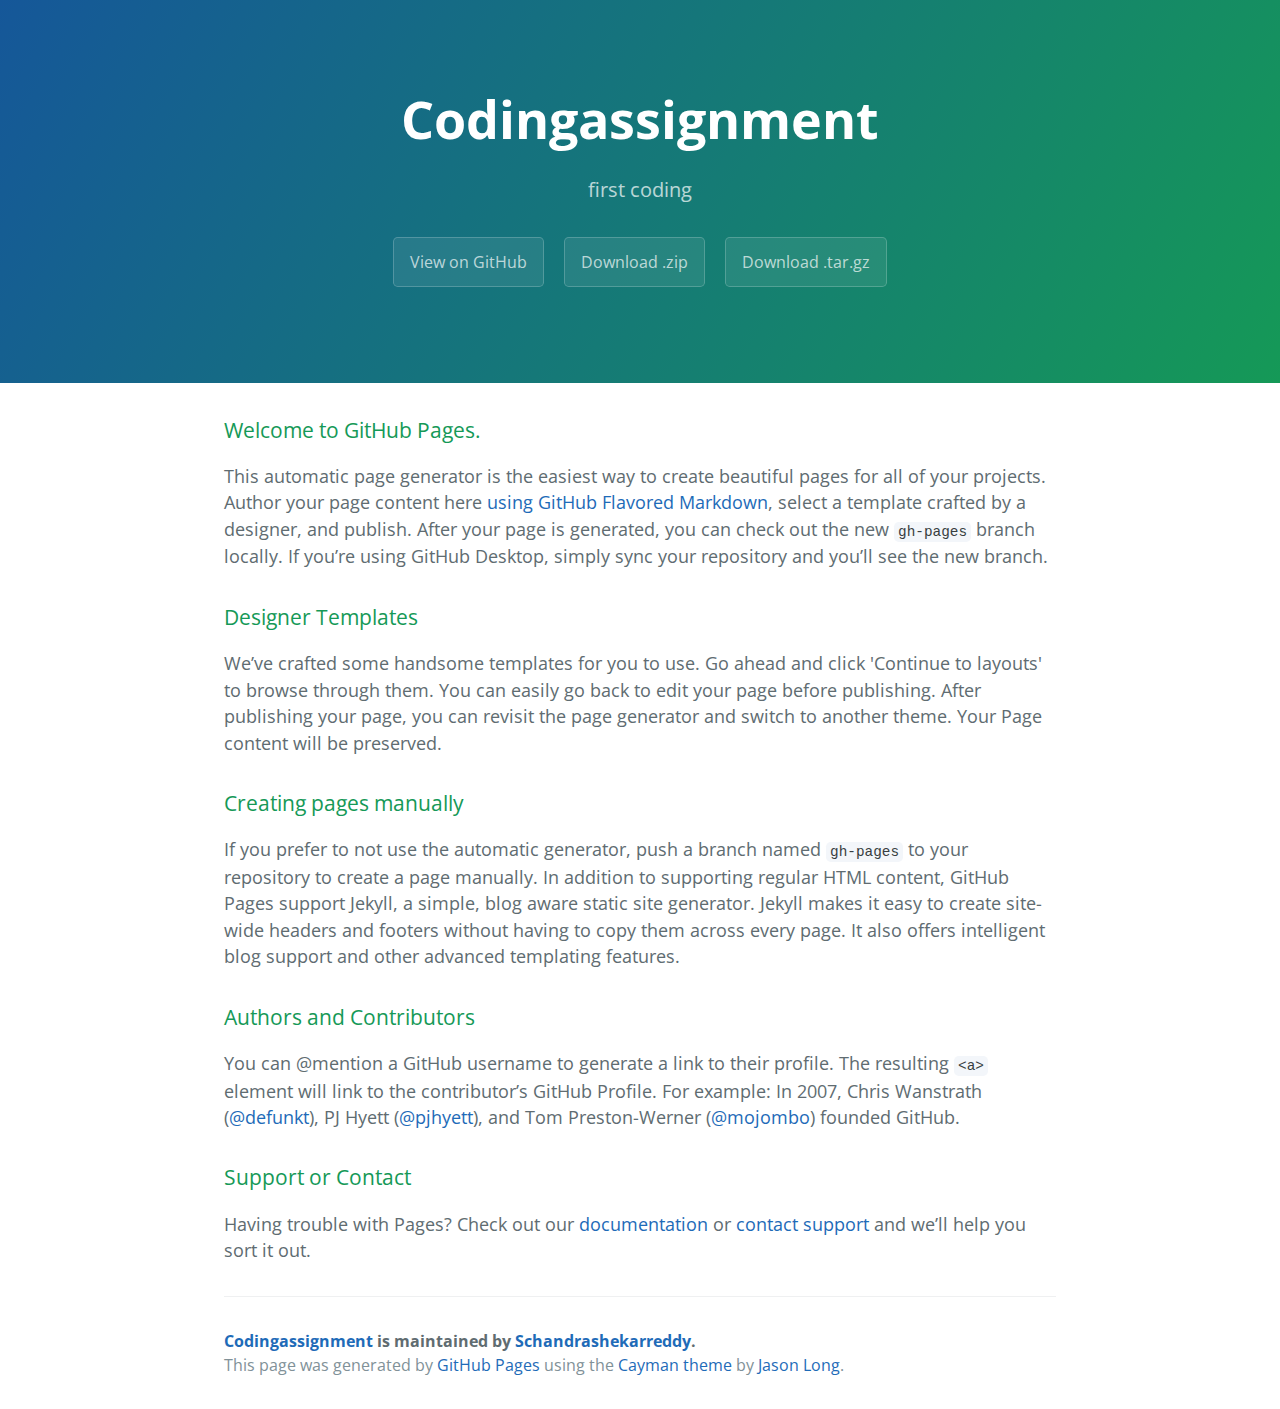
<file: index.html>
<!DOCTYPE html>
<html lang="en-us">
  <head>
    <meta charset="UTF-8">
    <title>Codingassignment by Schandrashekarreddy</title>
    <meta name="viewport" content="width=device-width, initial-scale=1">
    <link rel="stylesheet" type="text/css" href="stylesheets/normalize.css" media="screen">
    <link href='https://fonts.googleapis.com/css?family=Open+Sans:400,700' rel='stylesheet' type='text/css'>
    <link rel="stylesheet" type="text/css" href="stylesheets/stylesheet.css" media="screen">
    <link rel="stylesheet" type="text/css" href="stylesheets/github-light.css" media="screen">
  </head>
  <body>
    <section class="page-header">
      <h1 class="project-name">Codingassignment</h1>
      <h2 class="project-tagline">first coding</h2>
      <a href="https://github.com/Schandrashekarreddy/Codingassignment" class="btn">View on GitHub</a>
      <a href="https://github.com/Schandrashekarreddy/Codingassignment/zipball/master" class="btn">Download .zip</a>
      <a href="https://github.com/Schandrashekarreddy/Codingassignment/tarball/master" class="btn">Download .tar.gz</a>
    </section>

    <section class="main-content">
      <h3>
<a id="welcome-to-github-pages" class="anchor" href="#welcome-to-github-pages" aria-hidden="true"><span aria-hidden="true" class="octicon octicon-link"></span></a>Welcome to GitHub Pages.</h3>

<p>This automatic page generator is the easiest way to create beautiful pages for all of your projects. Author your page content here <a href="https://guides.github.com/features/mastering-markdown/">using GitHub Flavored Markdown</a>, select a template crafted by a designer, and publish. After your page is generated, you can check out the new <code>gh-pages</code> branch locally. If you’re using GitHub Desktop, simply sync your repository and you’ll see the new branch.</p>

<h3>
<a id="designer-templates" class="anchor" href="#designer-templates" aria-hidden="true"><span aria-hidden="true" class="octicon octicon-link"></span></a>Designer Templates</h3>

<p>We’ve crafted some handsome templates for you to use. Go ahead and click 'Continue to layouts' to browse through them. You can easily go back to edit your page before publishing. After publishing your page, you can revisit the page generator and switch to another theme. Your Page content will be preserved.</p>

<h3>
<a id="creating-pages-manually" class="anchor" href="#creating-pages-manually" aria-hidden="true"><span aria-hidden="true" class="octicon octicon-link"></span></a>Creating pages manually</h3>

<p>If you prefer to not use the automatic generator, push a branch named <code>gh-pages</code> to your repository to create a page manually. In addition to supporting regular HTML content, GitHub Pages support Jekyll, a simple, blog aware static site generator. Jekyll makes it easy to create site-wide headers and footers without having to copy them across every page. It also offers intelligent blog support and other advanced templating features.</p>

<h3>
<a id="authors-and-contributors" class="anchor" href="#authors-and-contributors" aria-hidden="true"><span aria-hidden="true" class="octicon octicon-link"></span></a>Authors and Contributors</h3>

<p>You can @mention a GitHub username to generate a link to their profile. The resulting <code>&lt;a&gt;</code> element will link to the contributor’s GitHub Profile. For example: In 2007, Chris Wanstrath (<a href="https://github.com/defunkt" class="user-mention">@defunkt</a>), PJ Hyett (<a href="https://github.com/pjhyett" class="user-mention">@pjhyett</a>), and Tom Preston-Werner (<a href="https://github.com/mojombo" class="user-mention">@mojombo</a>) founded GitHub.</p>

<h3>
<a id="support-or-contact" class="anchor" href="#support-or-contact" aria-hidden="true"><span aria-hidden="true" class="octicon octicon-link"></span></a>Support or Contact</h3>

<p>Having trouble with Pages? Check out our <a href="https://help.github.com/pages">documentation</a> or <a href="https://github.com/contact">contact support</a> and we’ll help you sort it out.</p>

      <footer class="site-footer">
        <span class="site-footer-owner"><a href="https://github.com/Schandrashekarreddy/Codingassignment">Codingassignment</a> is maintained by <a href="https://github.com/Schandrashekarreddy">Schandrashekarreddy</a>.</span>

        <span class="site-footer-credits">This page was generated by <a href="https://pages.github.com">GitHub Pages</a> using the <a href="https://github.com/jasonlong/cayman-theme">Cayman theme</a> by <a href="https://twitter.com/jasonlong">Jason Long</a>.</span>
      </footer>

    </section>

  
  </body>
</html>
</file>
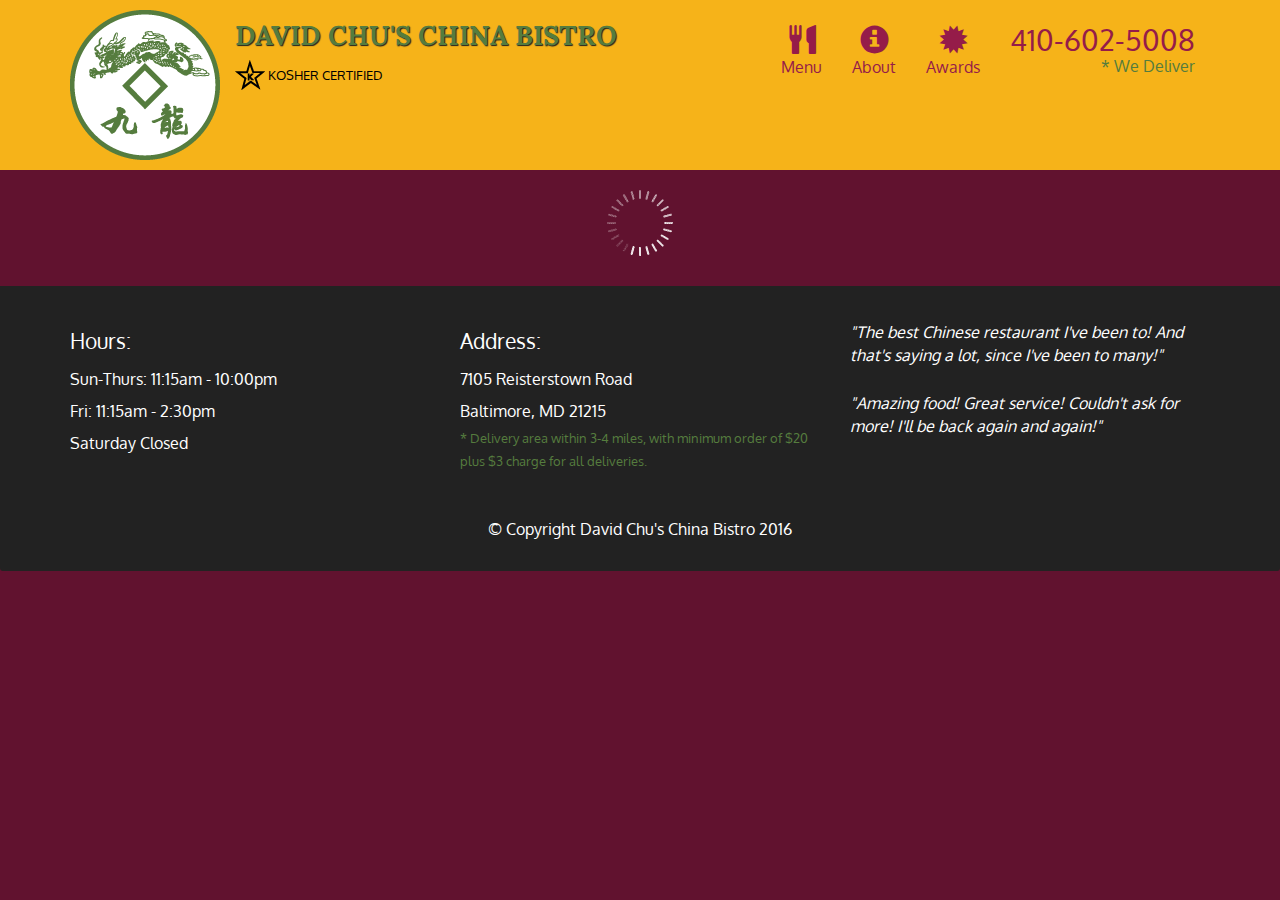
<file: module-5-solution/index.html>
<!doctype html>
<html lang="en">
  <head>
    <meta charset="utf-8">
    <meta http-equiv="X-UA-Compatible" content="IE=edge">
    <meta name="viewport" content="width=device-width, initial-scale=1">
    <title>David Chu's China Bistro</title>
    <link rel="stylesheet" href="css/bootstrap.min.css">
    <link rel="stylesheet" href="css/styles.css">
    <link href='https://fonts.googleapis.com/css?family=Oxygen:400,300,700' rel='stylesheet' type='text/css'>
    <link href='https://fonts.googleapis.com/css?family=Lora' rel='stylesheet' type='text/css'>
  </head>
<body>
  <header>
    <nav id="header-nav" class="navbar navbar-default">
      <div class="container">
        <div class="navbar-header">
          <a href="index.html" class="pull-left visible-md visible-lg">
            <div id="logo-img" alt="Logo image"></div>
          </a>

          <div class="navbar-brand">
            <a href="index.html"><h1>David Chu's China Bistro</h1></a>
            <p>
              <img src="images/star-k-logo.png" alt="Kosher certification">
              <span>Kosher Certified</span>
            </p>
          </div>

          <button id="navbarToggle" type="button" class="navbar-toggle collapsed" data-toggle="collapse" data-target="#collapsable-nav" aria-expanded="false">
            <span class="sr-only">Toggle navigation</span>
            <span class="icon-bar"></span>
            <span class="icon-bar"></span>
            <span class="icon-bar"></span>
          </button>
        </div>
        
        <div id="collapsable-nav" class="collapse navbar-collapse">
           <ul id="nav-list" class="nav navbar-nav navbar-right">
            <li id="navHomeButton" class="visible-xs active">
              <a href="index.html">
                <span class="glyphicon glyphicon-home"></span> Home</a>
            </li>
            <li id="navMenuButton">
               <a href="#" onclick="$dc.loadMenuItems({{randomCategoryShortName}});"> 
                <span class="glyphicon glyphicon-cutlery"></span><br class="hidden-xs"> Menu</a>
            </li>
            <li>
              <a href="#">
                <span class="glyphicon glyphicon-info-sign"></span><br class="hidden-xs"> About</a>
            </li>
            <li>
              <a href="#">
                <span class="glyphicon glyphicon-certificate"></span><br class="hidden-xs"> Awards</a>
            </li>
            <li id="phone" class="hidden-xs">
              <a href="tel:410-602-5008">
                <span>410-602-5008</span></a><div>* We Deliver</div>
            </li>
          </ul><!-- #nav-list -->
        </div><!-- .collapse .navbar-collapse -->
      </div><!-- .container -->
    </nav><!-- #header-nav -->
  </header>

  <div id="call-btn" class="visible-xs">
    <a class="btn" href="tel:410-602-5008">
    <span class="glyphicon glyphicon-earphone"></span>
    410-602-5008
    </a>
  </div>
  <div id="xs-deliver" class="text-center visible-xs">* We Deliver</div>

  <div id="main-content" class="container"></div>

  <footer class="panel-footer">
    <div class="container">
      <div class="row">
        <section id="hours" class="col-sm-4">
          <span>Hours:</span><br>
          Sun-Thurs: 11:15am - 10:00pm<br>
          Fri: 11:15am - 2:30pm<br>
          Saturday Closed
          <hr class="visible-xs">
        </section>
        <section id="address" class="col-sm-4">
          <span>Address:</span><br>
          7105 Reisterstown Road<br>
          Baltimore, MD 21215
          <p>* Delivery area within 3-4 miles, with minimum order of $20 plus $3 charge for all deliveries.</p>
          <hr class="visible-xs">
        </section>
        <section id="testimonials" class="col-sm-4">
          <p>"The best Chinese restaurant I've been to! And that's saying a lot, since I've been to many!"</p>
          <p>"Amazing food! Great service! Couldn't ask for more! I'll be back again and again!"</p>
        </section>
      </div>
      <div class="text-center">&copy; Copyright David Chu's China Bistro 2016</div>
    </div>
  </footer>

  <!-- jQuery (Bootstrap JS plugins depend on it) -->
  <script src="js/jquery-2.1.4.min.js"></script>
  <script src="js/bootstrap.min.js"></script>
  <script src="js/ajax-utils.js"></script>
  <script src="js/script.js"></script>
</body>
</html>
</file>
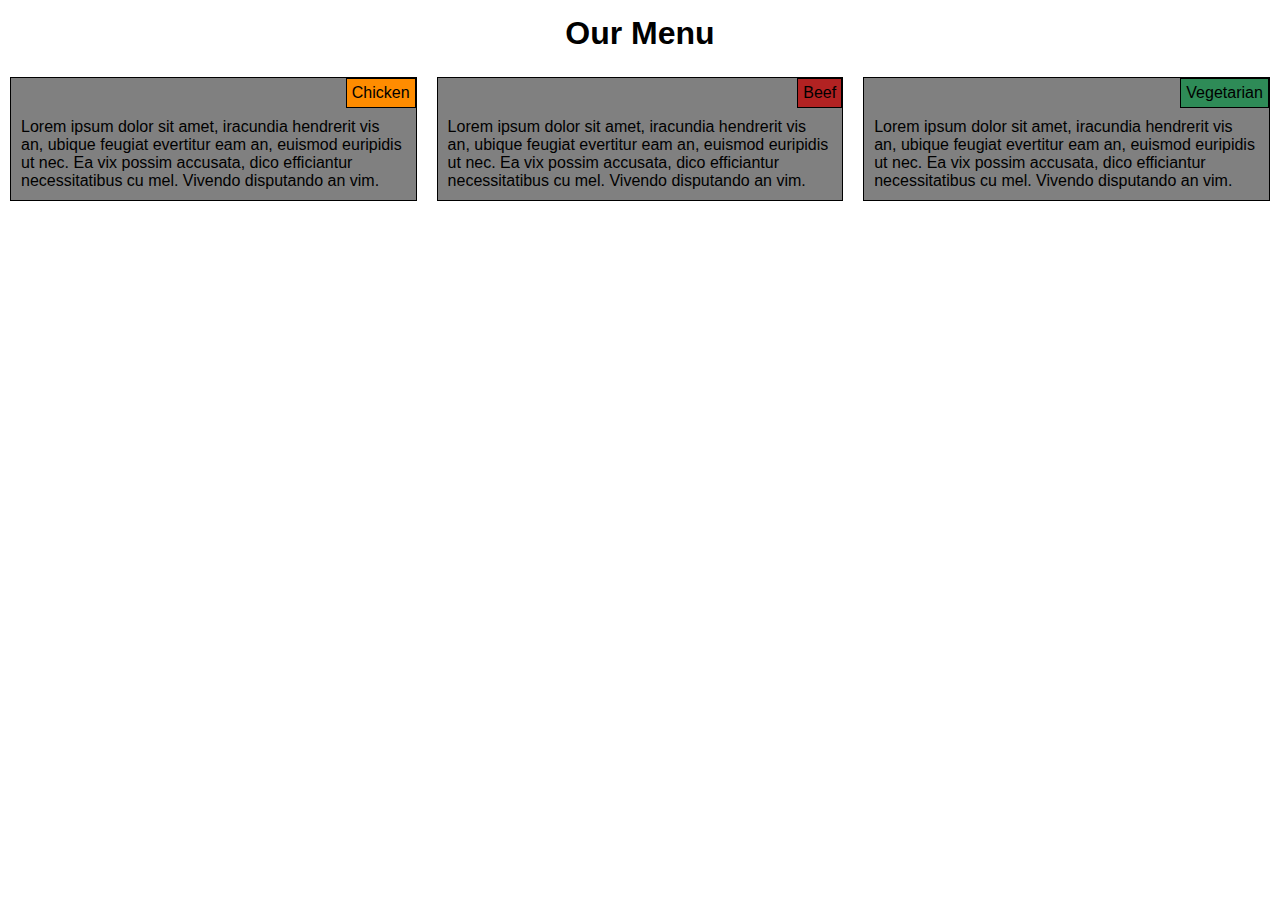
<file: Module2ans/index.html>
<!DOCTYPE html>
<html>
<head>
<meta charset="utf-8">
<meta name="viewport" content="width=device-width, initial-scale=1">
<link rel="stylesheet" href="designs.css">
<title>Assignment 2</title>
</head>

<body>
<h1>Our Menu</h1>
  
  <div class="col-lg-4 col-md-6 col-sm-12">
    <div class = "sub-section">
      <div class = "sub-section-title" id="chicken">Chicken</div>
      <p>
        Lorem ipsum dolor sit amet, iracundia hendrerit vis an, ubique feugiat evertitur eam an, euismod euripidis ut nec. Ea vix possim accusata, dico efficiantur necessitatibus cu mel. Vivendo disputando an vim. 
      </div>
   </div>
    
  <div class="col-lg-4 col-md-6 col-sm-12">
    <div class = "sub-section">
      <div class = "sub-section-title" id="beef">Beef</div>
      <p>
        Lorem ipsum dolor sit amet, iracundia hendrerit vis an, ubique feugiat evertitur eam an, euismod euripidis ut nec. Ea vix possim accusata, dico efficiantur necessitatibus cu mel. Vivendo disputando an vim.
      </p>
      </div>
   </div>

  <div class="col-lg-4 col-md-12 col-sm-12">
    <div class = "sub-section">
      <div class = "sub-section-title" id="vegetarian">Vegetarian</div>
      <p>
        Lorem ipsum dolor sit amet, iracundia hendrerit vis an, ubique feugiat evertitur eam an, euismod euripidis ut nec. Ea vix possim accusata, dico efficiantur necessitatibus cu mel. Vivendo disputando an vim.
      </p>
      </div>
   </div>
</body>
</html>
</file>
<file: stylesheets/stylesheet.css>
* {
  box-sizing: border-box; }

body {
  padding: 0;
  margin: 0;
  font-family: "Open Sans", "Helvetica Neue", Helvetica, Arial, sans-serif;
  font-size: 16px;
  line-height: 1.5;
  color: #606c71; }

a {
  color: #1e6bb8;
  text-decoration: none; }
  a:hover {
    text-decoration: underline; }

.btn {
  display: inline-block;
  margin-bottom: 1rem;
  color: rgba(255, 255, 255, 0.7);
  background-color: rgba(255, 255, 255, 0.08);
  border-color: rgba(255, 255, 255, 0.2);
  border-style: solid;
  border-width: 1px;
  border-radius: 0.3rem;
  transition: color 0.2s, background-color 0.2s, border-color 0.2s; }
  .btn + .btn {
    margin-left: 1rem; }

.btn:hover {
  color: rgba(255, 255, 255, 0.8);
  text-decoration: none;
  background-color: rgba(255, 255, 255, 0.2);
  border-color: rgba(255, 255, 255, 0.3); }

@media screen and (min-width: 64em) {
  .btn {
    padding: 0.75rem 1rem; } }

@media screen and (min-width: 42em) and (max-width: 64em) {
  .btn {
    padding: 0.6rem 0.9rem;
    font-size: 0.9rem; } }

@media screen and (max-width: 42em) {
  .btn {
    display: block;
    width: 100%;
    padding: 0.75rem;
    font-size: 0.9rem; }
    .btn + .btn {
      margin-top: 1rem;
      margin-left: 0; } }

.page-header {
  color: #fff;
  text-align: center;
  background-color: #159957;
  background-image: linear-gradient(120deg, #155799, #159957); }

@media screen and (min-width: 64em) {
  .page-header {
    padding: 5rem 6rem; } }

@media screen and (min-width: 42em) and (max-width: 64em) {
  .page-header {
    padding: 3rem 4rem; } }

@media screen and (max-width: 42em) {
  .page-header {
    padding: 2rem 1rem; } }

.project-name {
  margin-top: 0;
  margin-bottom: 0.1rem; }

@media screen and (min-width: 64em) {
  .project-name {
    font-size: 3.25rem; } }

@media screen and (min-width: 42em) and (max-width: 64em) {
  .project-name {
    font-size: 2.25rem; } }

@media screen and (max-width: 42em) {
  .project-name {
    font-size: 1.75rem; } }

.project-tagline {
  margin-bottom: 2rem;
  font-weight: normal;
  opacity: 0.7; }

@media screen and (min-width: 64em) {
  .project-tagline {
    font-size: 1.25rem; } }

@media screen and (min-width: 42em) and (max-width: 64em) {
  .project-tagline {
    font-size: 1.15rem; } }

@media screen and (max-width: 42em) {
  .project-tagline {
    font-size: 1rem; } }

.main-content :first-child {
  margin-top: 0; }
.main-content img {
  max-width: 100%; }
.main-content h1, .main-content h2, .main-content h3, .main-content h4, .main-content h5, .main-content h6 {
  margin-top: 2rem;
  margin-bottom: 1rem;
  font-weight: normal;
  color: #159957; }
.main-content p {
  margin-bottom: 1em; }
.main-content code {
  padding: 2px 4px;
  font-family: Consolas, "Liberation Mono", Menlo, Courier, monospace;
  font-size: 0.9rem;
  color: #383e41;
  background-color: #f3f6fa;
  border-radius: 0.3rem; }
.main-content pre {
  padding: 0.8rem;
  margin-top: 0;
  margin-bottom: 1rem;
  font: 1rem Consolas, "Liberation Mono", Menlo, Courier, monospace;
  color: #567482;
  word-wrap: normal;
  background-color: #f3f6fa;
  border: solid 1px #dce6f0;
  border-radius: 0.3rem; }
  .main-content pre > code {
    padding: 0;
    margin: 0;
    font-size: 0.9rem;
    color: #567482;
    word-break: normal;
    white-space: pre;
    background: transparent;
    border: 0; }
.main-content .highlight {
  margin-bottom: 1rem; }
  .main-content .highlight pre {
    margin-bottom: 0;
    word-break: normal; }
.main-content .highlight pre, .main-content pre {
  padding: 0.8rem;
  overflow: auto;
  font-size: 0.9rem;
  line-height: 1.45;
  border-radius: 0.3rem; }
.main-content pre code, .main-content pre tt {
  display: inline;
  max-width: initial;
  padding: 0;
  margin: 0;
  overflow: initial;
  line-height: inherit;
  word-wrap: normal;
  background-color: transparent;
  border: 0; }
  .main-content pre code:before, .main-content pre code:after, .main-content pre tt:before, .main-content pre tt:after {
    content: normal; }
.main-content ul, .main-content ol {
  margin-top: 0; }
.main-content blockquote {
  padding: 0 1rem;
  margin-left: 0;
  color: #819198;
  border-left: 0.3rem solid #dce6f0; }
  .main-content blockquote > :first-child {
    margin-top: 0; }
  .main-content blockquote > :last-child {
    margin-bottom: 0; }
.main-content table {
  display: block;
  width: 100%;
  overflow: auto;
  word-break: normal;
  word-break: keep-all; }
  .main-content table th {
    font-weight: bold; }
  .main-content table th, .main-content table td {
    padding: 0.5rem 1rem;
    border: 1px solid #e9ebec; }
.main-content dl {
  padding: 0; }
  .main-content dl dt {
    padding: 0;
    margin-top: 1rem;
    font-size: 1rem;
    font-weight: bold; }
  .main-content dl dd {
    padding: 0;
    margin-bottom: 1rem; }
.main-content hr {
  height: 2px;
  padding: 0;
  margin: 1rem 0;
  background-color: #eff0f1;
  border: 0; }

@media screen and (min-width: 64em) {
  .main-content {
    max-width: 64rem;
    padding: 2rem 6rem;
    margin: 0 auto;
    font-size: 1.1rem; } }

@media screen and (min-width: 42em) and (max-width: 64em) {
  .main-content {
    padding: 2rem 4rem;
    font-size: 1.1rem; } }

@media screen and (max-width: 42em) {
  .main-content {
    padding: 2rem 1rem;
    font-size: 1rem; } }

.site-footer {
  padding-top: 2rem;
  margin-top: 2rem;
  border-top: solid 1px #eff0f1; }

.site-footer-owner {
  display: block;
  font-weight: bold; }

.site-footer-credits {
  color: #819198; }

@media screen and (min-width: 64em) {
  .site-footer {
    font-size: 1rem; } }

@media screen and (min-width: 42em) and (max-width: 64em) {
  .site-footer {
    font-size: 1rem; } }

@media screen and (max-width: 42em) {
  .site-footer {
    font-size: 0.9rem; } }
</file>
<file: stylesheets/github-light.css>
/*
The MIT License (MIT)

Copyright (c) 2016 GitHub, Inc.

Permission is hereby granted, free of charge, to any person obtaining a copy
of this software and associated documentation files (the "Software"), to deal
in the Software without restriction, including without limitation the rights
to use, copy, modify, merge, publish, distribute, sublicense, and/or sell
copies of the Software, and to permit persons to whom the Software is
furnished to do so, subject to the following conditions:

The above copyright notice and this permission notice shall be included in all
copies or substantial portions of the Software.

THE SOFTWARE IS PROVIDED "AS IS", WITHOUT WARRANTY OF ANY KIND, EXPRESS OR
IMPLIED, INCLUDING BUT NOT LIMITED TO THE WARRANTIES OF MERCHANTABILITY,
FITNESS FOR A PARTICULAR PURPOSE AND NONINFRINGEMENT. IN NO EVENT SHALL THE
AUTHORS OR COPYRIGHT HOLDERS BE LIABLE FOR ANY CLAIM, DAMAGES OR OTHER
LIABILITY, WHETHER IN AN ACTION OF CONTRACT, TORT OR OTHERWISE, ARISING FROM,
OUT OF OR IN CONNECTION WITH THE SOFTWARE OR THE USE OR OTHER DEALINGS IN THE
SOFTWARE.

*/

.pl-c /* comment */ {
  color: #969896;
}

.pl-c1 /* constant, variable.other.constant, support, meta.property-name, support.constant, support.variable, meta.module-reference, markup.raw, meta.diff.header */,
.pl-s .pl-v /* string variable */ {
  color: #0086b3;
}

.pl-e /* entity */,
.pl-en /* entity.name */ {
  color: #795da3;
}

.pl-smi /* variable.parameter.function, storage.modifier.package, storage.modifier.import, storage.type.java, variable.other */,
.pl-s .pl-s1 /* string source */ {
  color: #333;
}

.pl-ent /* entity.name.tag */ {
  color: #63a35c;
}

.pl-k /* keyword, storage, storage.type */ {
  color: #a71d5d;
}

.pl-s /* string */,
.pl-pds /* punctuation.definition.string, string.regexp.character-class */,
.pl-s .pl-pse .pl-s1 /* string punctuation.section.embedded source */,
.pl-sr /* string.regexp */,
.pl-sr .pl-cce /* string.regexp constant.character.escape */,
.pl-sr .pl-sre /* string.regexp source.ruby.embedded */,
.pl-sr .pl-sra /* string.regexp string.regexp.arbitrary-repitition */ {
  color: #183691;
}

.pl-v /* variable */ {
  color: #ed6a43;
}

.pl-id /* invalid.deprecated */ {
  color: #b52a1d;
}

.pl-ii /* invalid.illegal */ {
  color: #f8f8f8;
  background-color: #b52a1d;
}

.pl-sr .pl-cce /* string.regexp constant.character.escape */ {
  font-weight: bold;
  color: #63a35c;
}

.pl-ml /* markup.list */ {
  color: #693a17;
}

.pl-mh /* markup.heading */,
.pl-mh .pl-en /* markup.heading entity.name */,
.pl-ms /* meta.separator */ {
  font-weight: bold;
  color: #1d3e81;
}

.pl-mq /* markup.quote */ {
  color: #008080;
}

.pl-mi /* markup.italic */ {
  font-style: italic;
  color: #333;
}

.pl-mb /* markup.bold */ {
  font-weight: bold;
  color: #333;
}

.pl-md /* markup.deleted, meta.diff.header.from-file */ {
  color: #bd2c00;
  background-color: #ffecec;
}

.pl-mi1 /* markup.inserted, meta.diff.header.to-file */ {
  color: #55a532;
  background-color: #eaffea;
}

.pl-mdr /* meta.diff.range */ {
  font-weight: bold;
  color: #795da3;
}

.pl-mo /* meta.output */ {
  color: #1d3e81;
}
</file>
<file: module-5-solution/css/styles.css>
body {
  font-size: 16px;
  color: #fff;
  background-color: #61122f;
  font-family: 'Oxygen', sans-serif;
}

/** HEADER **/
#header-nav {
  background-color: #f6b319;
  border-radius: 0;
  border: 0;
}

#logo-img {
  background: url('../images/restaurant-logo_large.png') no-repeat;
  width: 150px;
  height: 150px;
  margin: 10px 15px 10px 0;
}

.navbar-brand {
  padding-top: 25px;
}
.navbar-brand h1 { /* Restaurant name */
  font-family: 'Lora', serif;
  color: #557c3e;
  font-size: 1.5em;
  text-transform: uppercase;
  font-weight: bold;
  text-shadow: 1px 1px 1px #222;
  margin-top: 0;
  margin-bottom: 0;
  line-height: .75;
}
.navbar-brand a:hover, .navbar-brand a:focus {
  text-decoration: none;
}
.navbar-brand p { /* Kosher cert */
  color: #000;
  text-transform: uppercase;
  font-size: .7em;
  margin-top: 15px;
}
.navbar-brand p span { /* Star-K */
  vertical-align: middle;
}

#nav-list {
  margin-top: 10px;
}
#nav-list a {
  color: #951C49;
  text-align: center;
}
#nav-list a:hover {
  background: #E7E7E7;
}
#nav-list a span {
  font-size: 1.8em;
}

#phone {
  margin-top: 5px;
}
#phone a { /* Phone number */
  text-align: right;
  padding-bottom: 0;
}
#phone div { /* We Deliver */
  color: #557c3e;
  text-align: right;
  padding-right: 15px;
}

.navbar-header button.navbar-toggle, .navbar-header .icon-bar {
  border: 1px solid #61122f;
}
.navbar-header button.navbar-toggle {
  clear: both;
  margin-top: -30px;
}
/* END HEADER */

/* FOOTER */
.panel-footer {
  margin-top: 30px;
  padding-top: 35px;
  padding-bottom: 30px;
  background-color: #222;
  border-top: 0;
}
.panel-footer div.row {
  margin-bottom: 35px;
}
#hours, #address {
  line-height: 2;
}
#hours > span, #address > span {
  font-size: 1.3em;
}
#address p {
  color: #557c3e;
  font-size: .8em;
  line-height: 1.8;
}
#testimonials {
  font-style: italic;
}
#testimonials p:nth-child(2) {
  margin-top: 25px;
}
/* END FOOTER */



/* HOME PAGE */
.container .jumbotron {
  box-shadow: 0 0 50px #3F0C1F;
  border: 2px solid #3F0C1F;
}

#menu-tile, #specials-tile, #map-tile {
  height: 250px;
  width: 100%;
  margin-bottom: 15px;
  position: relative;
  border: 2px solid #3F0C1F;
  overflow: hidden;
}
#menu-tile:hover, #specials-tile:hover, #map-tile:hover {
  box-shadow: 0 1px 5px 1px #cccccc;
}
#menu-tile {
  background: url('../images/menu-tile.jpg') no-repeat;
  background-position: center;
}
#specials-tile {
  background: url('../images/specials-tile.jpg') no-repeat;
  background-position: center;
}
#menu-tile span, #specials-tile span, #map-tile span {
  position: absolute;
  bottom: 0;
  right: 0;
  width: 100%;
  text-align: center;
  font-size: 1.6em;
  text-transform: uppercase;
  background-color: #000;
  color: #fff;
  opacity: .8;
}
/* END HOME PAGE */

/* MENU CATEGORIES PAGE */
.category-tile { 
  position: relative;
  border: 2px solid #3F0C1F;
  overflow: hidden;
  width: 200px;
  height: 200px;
  margin: 0 auto 15px;
}
.category-tile span {
  position: absolute;
  bottom: 0;
  right: 0;
  width: 100%;
  text-align: center;
  font-size: 1.2em;
  text-transform: uppercase;
  background-color: #000;
  color: #fff;
  opacity: .8;
}
.category-tile:hover {
  box-shadow: 0 1px 5px 1px #cccccc;
}

#menu-categories-title + div {
  margin-bottom: 50px;
}
/* END MENU CATEGORIES PAGE */

/* SINGLE CATEGORY PAGE */
.menu-item-tile {
  margin-bottom: 25px;
}
.menu-item-tile hr {
  width: 80%;
}
.menu-item-tile .menu-item-price {
  font-size: 1.1em;
  text-align: right;
  margin-top: -15px;
  margin-right: -15px;
}
.menu-item-tile .menu-item-price span {
  font-size: .6em;
}
.menu-item-photo {
  position: relative;
  border: 2px solid #3F0C1F; 
  overflow: hidden;
  padding: 0;
  margin-right: -15px;
  margin-left: auto;
  margin-bottom: 20px;
  max-width: 250px;
}
.menu-item-photo div {
  position: absolute;
  bottom: 0;
  right: 0;
  width: 80px;
  background-color: #557c3e;
  text-align: center;
}
.menu-item-description {
  padding-right: 30px;
}
h3.menu-item-title {
  margin: 0 0 10px;
}
.menu-item-details {
  font-size: .9em;
  font-style: italic;
}
/* END SINGLE CATEGORY PAGE */


/********** Large devices only **********/
@media (min-width: 1200px) {
  .container .jumbotron {
    background: url('../images/jumbotron_1200.jpg') no-repeat;
    height: 675px;
  }
}

/********** Medium devices only **********/
@media (min-width: 992px) and (max-width: 1199px) {
  /* Header */
  #logo-img {
    background: url('../images/restaurant-logo_medium.png') no-repeat;
    width: 100px;
    height: 100px;
    margin: 5px 5px 5px 0;
  }
  /* End Header */

  /* Home Page */
  .container .jumbotron {
    background: url('../images/jumbotron_992.jpg') no-repeat;
    height: 558px;
  }
  /* End Home Page */
}

/********** Small devices only **********/
@media (min-width: 768px) and (max-width: 991px) {
  /* Home Page */
  .container .jumbotron {
    background: url('../images/jumbotron_768.jpg') no-repeat;
    height: 432px;
  }
  /* End Home Page */
}

/********** Extra small devices only **********/
@media (max-width: 767px) {
  /* Header */
  .navbar-brand {
    padding-top: 10px;
    height: 80px;
  }
  .navbar-brand h1 { /* Restaurant name */
    padding-top: 10px;
    font-size: 5vw; /* 1vw = 1% of viewport width */
  }
  .navbar-brand p { /* Kosher cert */
    font-size: .6em;
    margin-top: 12px;
  }
  .navbar-brand p img { /* Star-K */
    height: 20px;
  }

  #collapsable-nav a { /* Collapsed nav menu text */
    font-size: 1.2em;
  }
  #collapsable-nav a span { /* Collapsed nav menu glyph */
    font-size: 1em;
    margin-right: 5px;
  }

  #call-btn > a {
    font-size: 1.5em;
    display: block;
    margin: 0 20px;
    padding: 10px;
    border: 2px solid #fff;
    background-color: #f6b319;
    color: #951c49;
  }
  #xs-deliver {
    margin-top: 5px;
    font-size: .7em;
    letter-spacing: .1em;
    text-transform: uppercase;
  }
  /* End Header */

  /* Footer */
  .panel-footer section {
    margin-bottom: 30px;
    text-align: center;
  }
  .panel-footer section:nth-child(3) {
    margin-bottom: 0; /* margin already exists on the whole row */
  }
  .panel-footer section hr {
    width: 50%;
  }
  /* End Footer */

  /* Home Page */
  .container .jumbotron {
    margin-top: 30px;
    padding: 0;
  }
  #menu-tile, #specials-tile {
    width: 360px;
    margin: 0 auto 15px;
  }

  .menu-item-photo {
    margin-right: auto;
  }
  .menu-item-tile .menu-item-price {
    text-align: center;
  }
  .menu-item-description {
    text-align: center;;
  }
}


/********** Super extra small devices Only :-) (e.g., iPhone 4) **********/
@media (max-width: 479px) {
  /* Header */
  .navbar-brand h1 { /* Restaurant name */
    padding-top: 5px;
    font-size: 6vw;
  }
  /* End Header */
  
  /* Home page */
  #menu-tile, #specials-tile {
    width: 280px;
    margin: 0 auto 15px;
  }

  .col-xxs-12 {
    position: relative;
    min-height: 1px;
    padding-right: 15px;
    padding-left: 15px;
    float: left;
    width: 100%;
  }
}
</file>
<file: Module2ans/designs.css>
* {
  box-sizing: border-box;
  margin: 0;
  padding: 0;
  font-family: Helvetica;
}

h1 {
  margin: 15px;
  text-align: center;
}

p {
  clear: right;
  padding: 10px;
}

.sub-section-title {
	float: right;
  padding: 5px;
  border: 1px solid black;
}
.sub-section {
	background-color: #808080;
  margin: 10px;
  border: 1px solid black;
}
#chicken{
	background-color: #FF8C00;
}
#beef{
	background-color: #B22222;
}
#vegetarian{
	background-color: #2E8B57;
}

/********** Large devices only **********/
@media (min-width: 992px) {
  .col-lg-1, .col-lg-2, .col-lg-3, .col-lg-4, .col-lg-5, .col-lg-6, .col-lg-7, .col-lg-8, .col-lg-9, .col-lg-10, .col-lg-11, .col-lg-12 {
    float: left;
  }
  .col-lg-1 {
    width: 8.33%;
  }
  .col-lg-2 {
    width: 16.66%;
  }
  .col-lg-3 {
    width: 25%;
  }
  .col-lg-4 {
    width: 33.33%;
  }
  .col-lg-5 {
    width: 41.66%;
  }
  .col-lg-6 {
    width: 50%;
  }
  .col-lg-7 {
    width: 58.33%;
  }
  .col-lg-8 {
    width: 66.66%;
  }
  .col-lg-9 {
    width: 74.99%;
  }
  .col-lg-10 {
    width: 83.33%;
  }
  .col-lg-11 {
    width: 91.66%;
  }
  .col-lg-12 {
    width: 100%;
  }
}

/********** Medium devices only **********/
@media (min-width: 768px) and (max-width: 991px) {
  .col-md-1, .col-md-2, .col-md-3, .col-md-4, .col-md-5, .col-md-6, .col-md-7, .col-md-8, .col-md-9, .col-md-10, .col-md-11, .col-md-12 {
    float: left;
  }
  .col-md-1 {
    width: 8.33%;
  }
  .col-md-2 {
    width: 16.66%;
  }
  .col-md-3 {
    width: 25%;
  }
  .col-md-4 {
    width: 33.33%;
  }
  .col-md-5 {
    width: 41.66%;
  }
  .col-md-6 {
    width: 50%;
  }
  .col-md-7 {
    width: 58.33%;
  }
  .col-md-8 {
    width: 66.66%;
  }
  .col-md-9 {
    width: 74.99%;
  }
  .col-md-10 {
    width: 83.33%;
  }
  .col-md-11 {
    width: 91.66%;
  }
  .col-md-12 {
    width: 100%;
  }
}

@media (max-width: 767px) {
  .col-sm-1, .col-sm-2, .col-sm-3, .col-sm-4, .col-sm-5, .col-sm-6, .col-sm-7, .col-sm-8, .col-sm-9, .col-sm-10, .col-sm-11, .col-sm-12 {
    float: left;
  }
  .col-sm-1 {
    width: 8.33%;
  }
  .col-sm-2 {
    width: 16.66%;
  }
  .col-sm-3 {
    width: 25%;
  }
  .col-sm-4 {
    width: 33.33%;
  }
  .col-sm-5 {
    width: 41.66%;
  }
  .col-sm-6 {
    width: 50%;
  }
  .col-sm-7 {
    width: 58.33%;
  }
  .col-sm-8 {
    width: 66.66%;
  }
  .col-sm-9 {
    width: 74.99%;
  }
  .col-sm-10 {
    width: 83.33%;
  }
  .col-sm-11 {
    width: 91.66%;
  }
  .col-sm-12 {
    width: 100%;
  }
}
</file>
